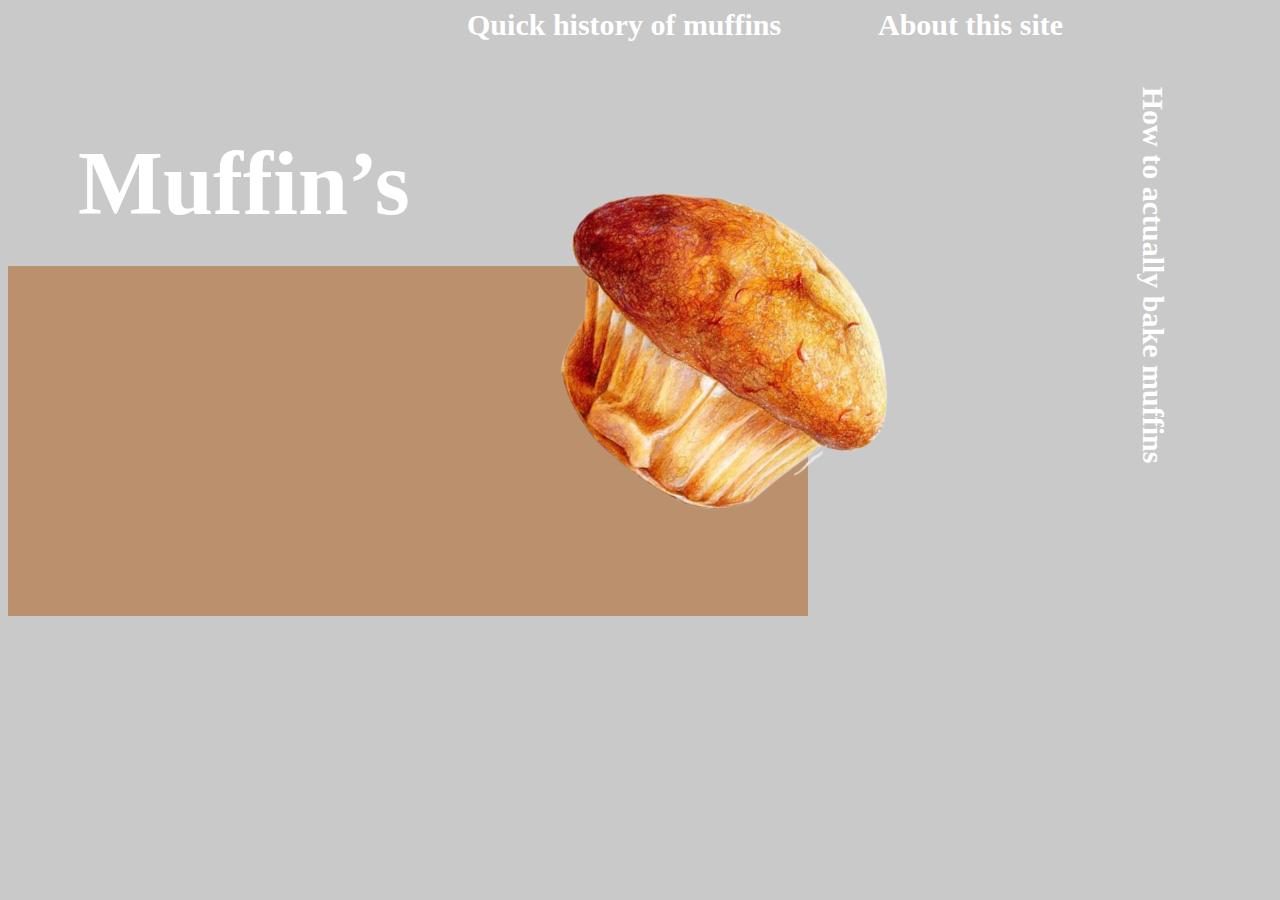
<file: index.html>
<!DOCTYPE html>
<html lang="en">
<head>
    <meta charset="UTF-8">
    <meta name="viewport" content="width=device-width, initial-scale=1.0">
    <link rel="stylesheet" href="Firstpage.css">
    <title>Muffin’s</title>
</head>
<body>
    <nav>
        <a href="Aboutthissite.html" class="link-about">About this site</a>
        <a href="history.html" class="link-history" style="right:20px ;">Quick history of muffins</a>
        <a href="cooking.html" class="link-rotate">How to actually bake muffins</a>
    </nav>

    <h1>Muffin’s</h1>

    <div style="position: relative;">
        <img src="Firstpagebild.png" class="background-image" alt="Hintergrundbild" style="position: absolute;">
        <img src="Muffin.png" class="muffin-image" alt="Muffin" style="position: absolute;">
    </div>
</body>
</html>
</file>
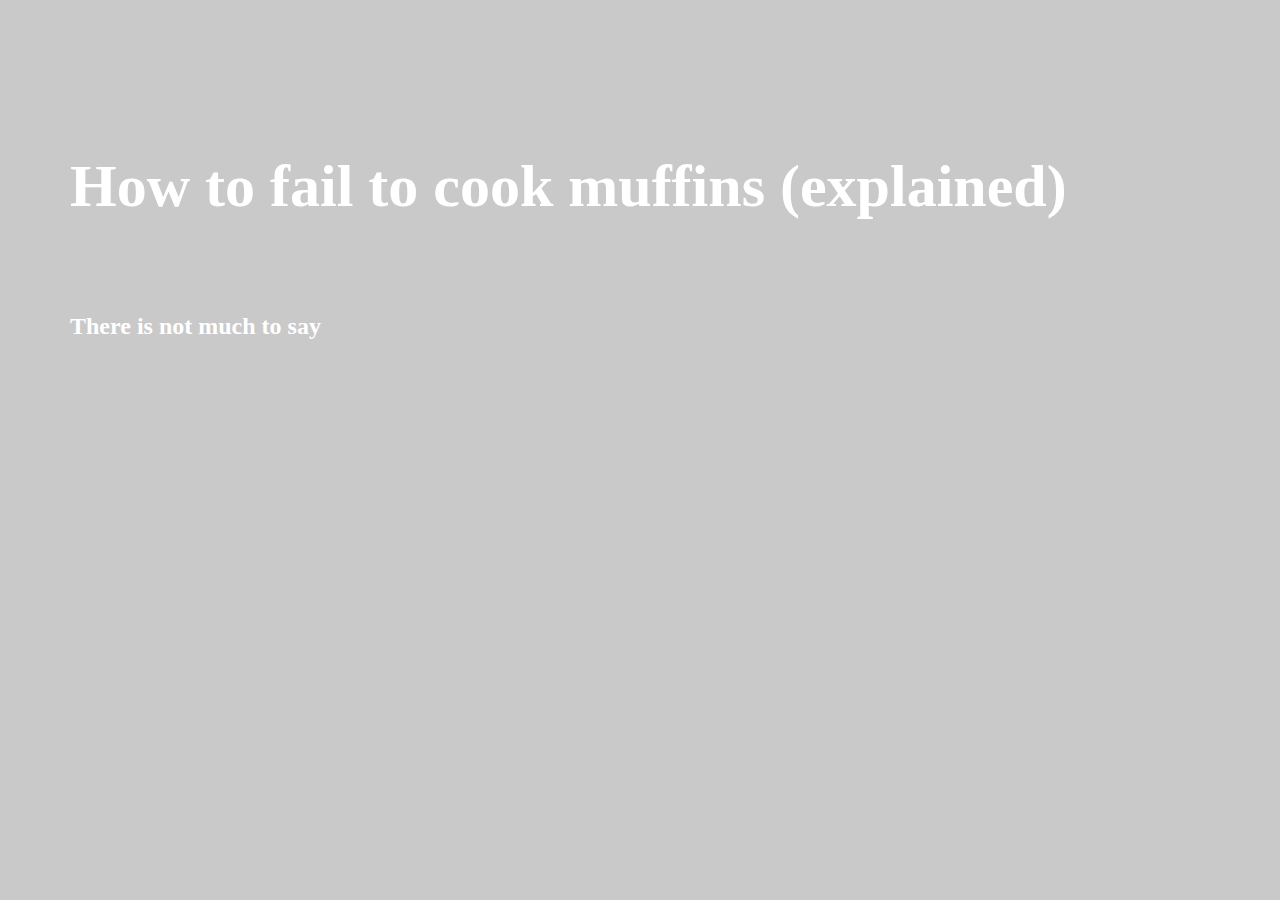
<file: Aboutthissite.html>
<!DOCTYPE html>
<html lang="en">

<head>
    <meta charset="UTF-8">
    <meta name="viewport" content="width=device-width, initial-scale=1.0">
    <title>Cooking</title>
    <link href="https://cdn.jsdelivr.net/npm/bootstrap@5.3.0-alpha3/dist/css/bootstrap.min.css" rel="stylesheet">
    <style>
        body {
            background-color: rgb(202, 201, 201);
        }

       

        .block img {
            max-width: 100%;
            height: auto;
            border-radius: 8px;
            width: 450PX;
            padding: 20px;
            margin: 20px 0;
        }


        h1{
            color: rgba(255, 255, 255, 1);
    font-family: "Playfair Display", serif;
    font-weight: 600;
    font-size: 60px;
    position: relative;
    top: 30px;
    left: 70px;
    margin-top: 120px;

        }


        h2{

            color: rgba(255, 255, 255, 1);
    font-family: "Playfair Display", serif;
    font-weight: 600;
    font-size: 24px;
    position: relative;
   top: 40px;
    left: 70px;
width: 1100px;
height: auto;
margin-bottom: 90px;
        }
    </style>
</head>



    

<body>
    <h1  style="margin-bottom: 80px;">How to fail to cook muffins (explained)</h1>
    <h2>There is not much to say</h2>
</body>

</html>
</file>
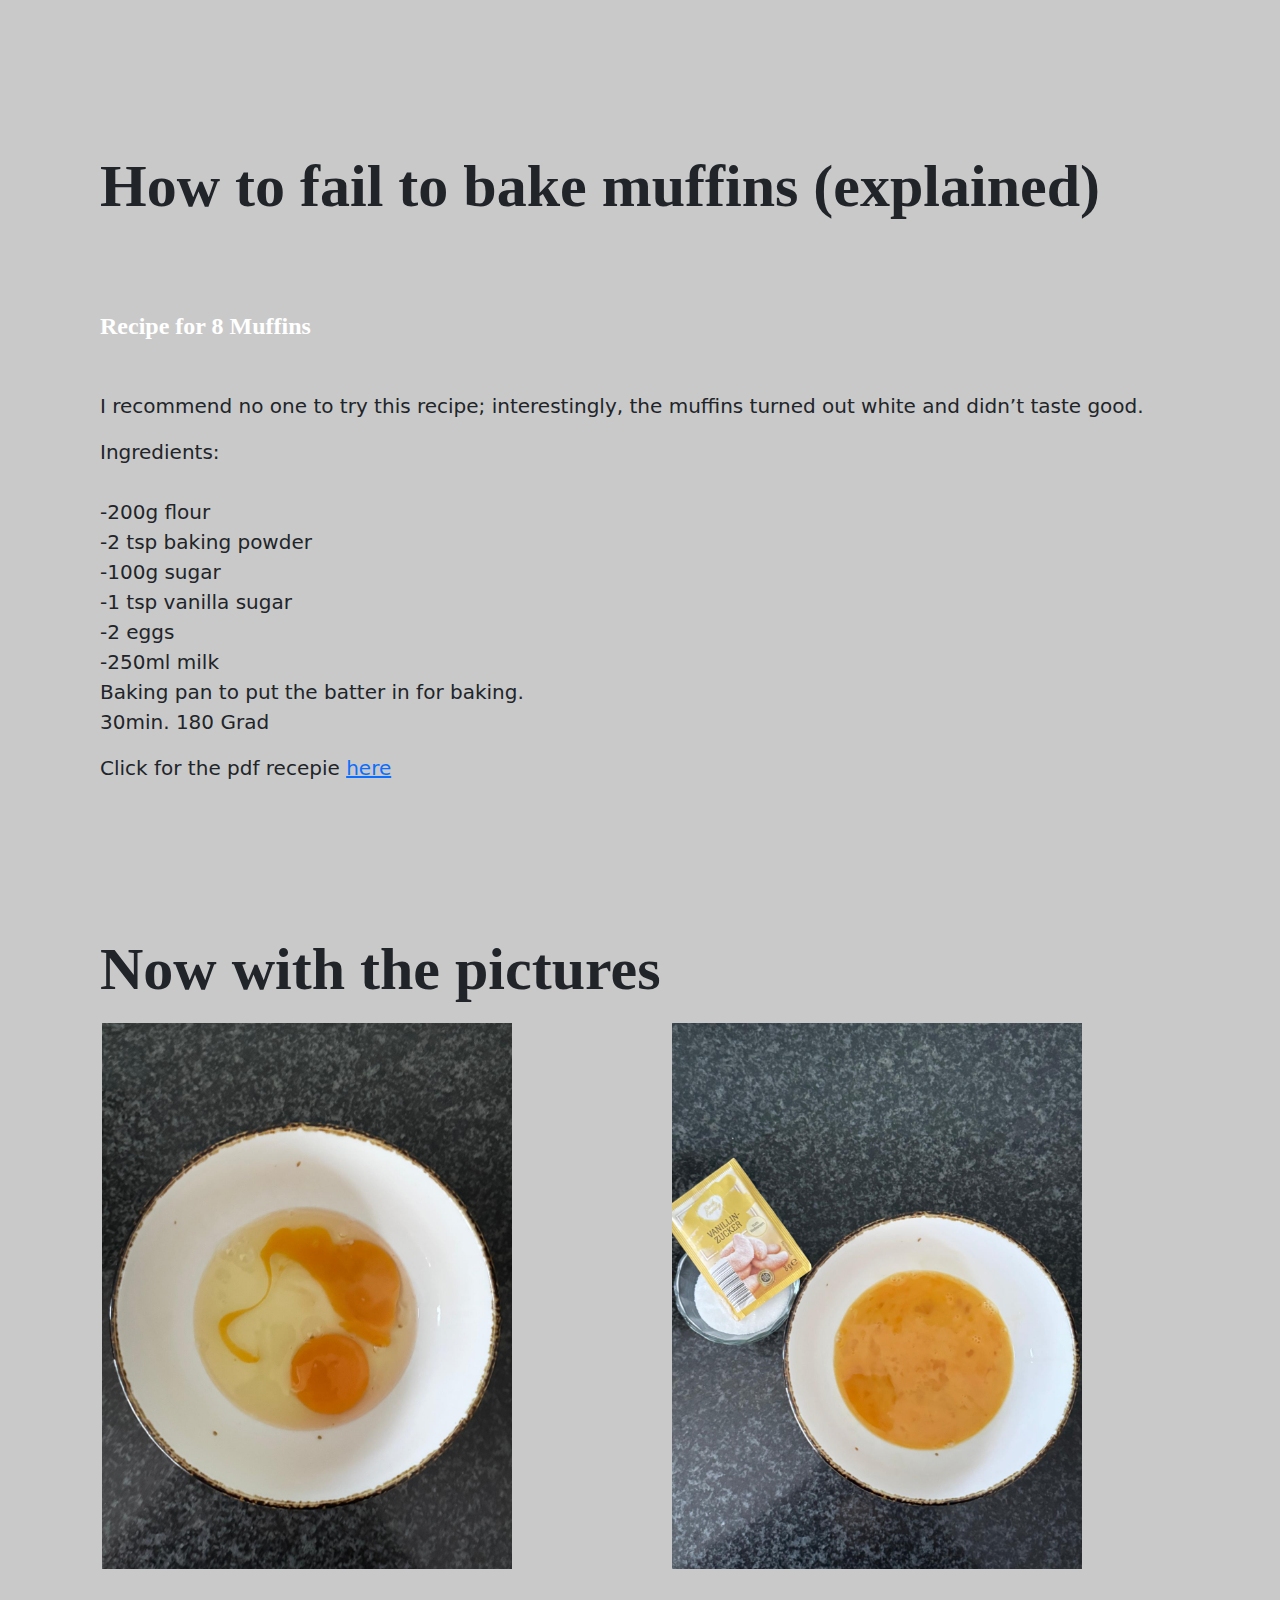
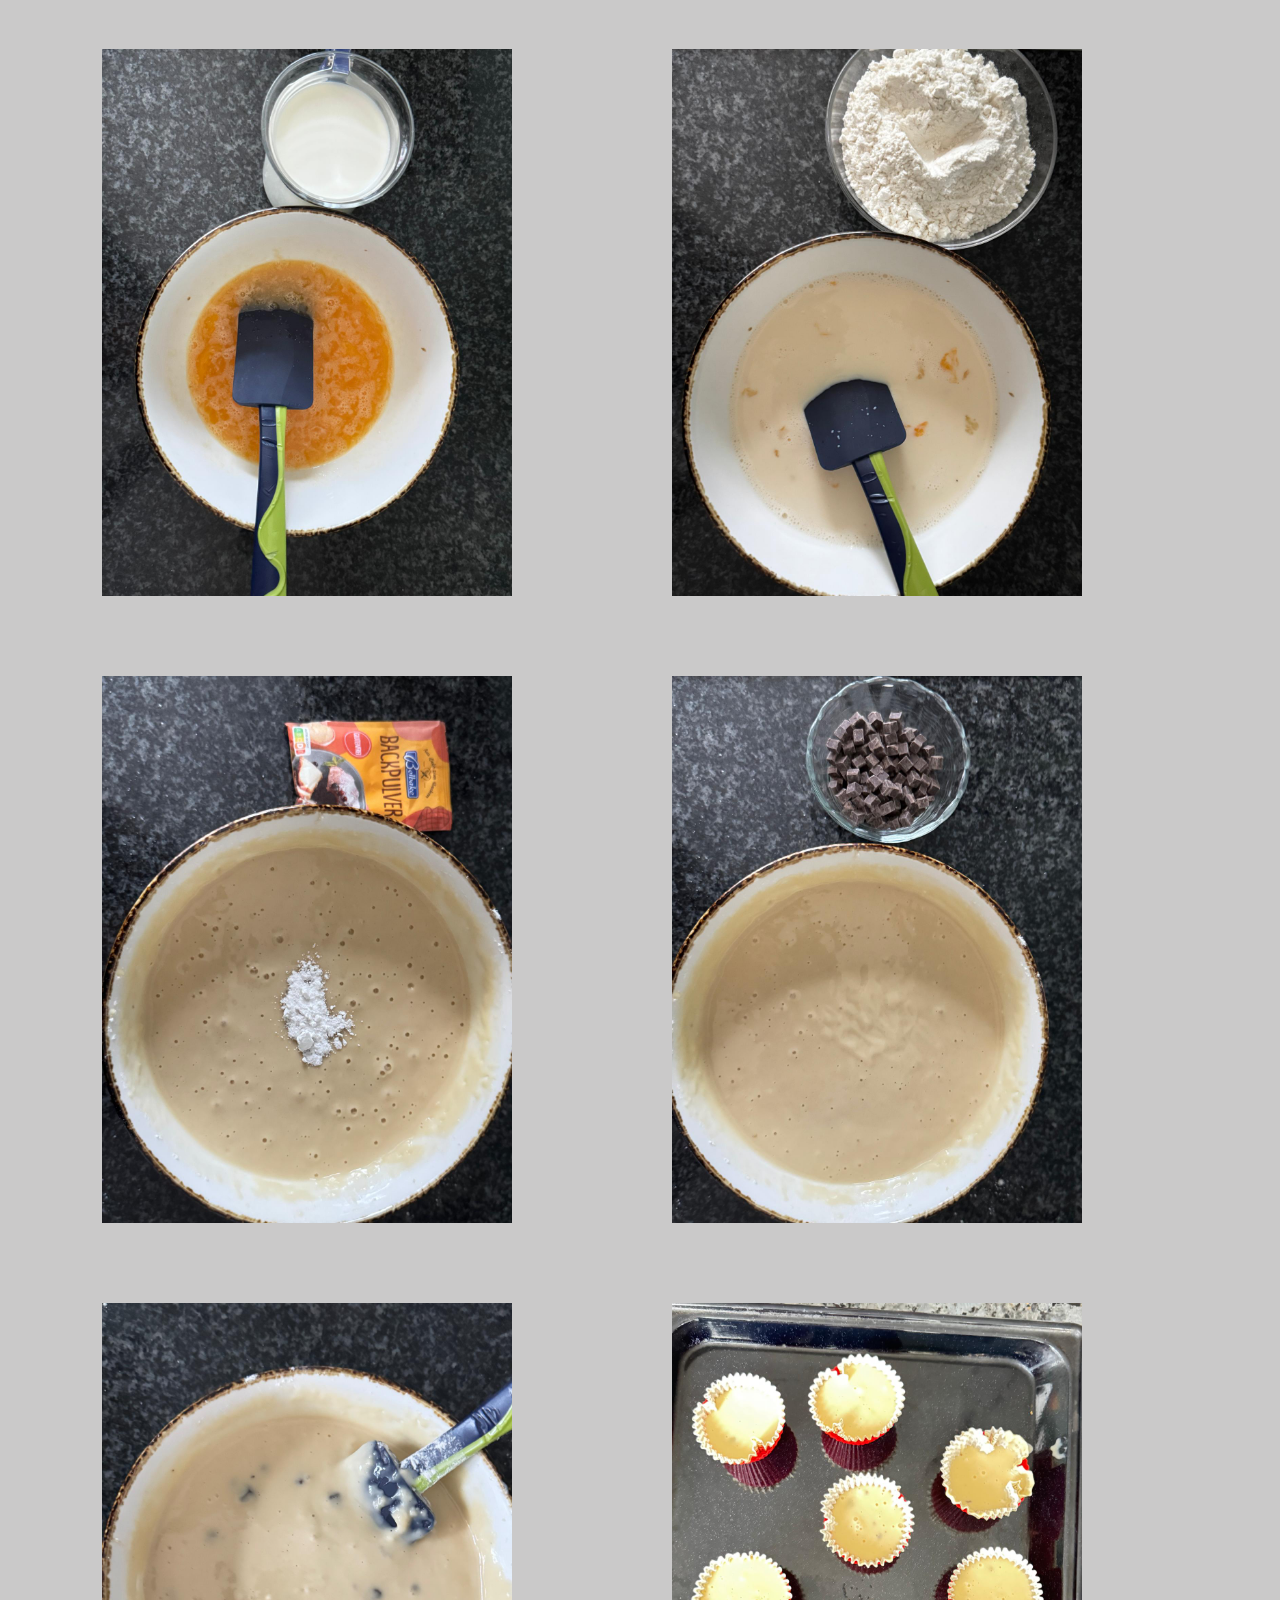
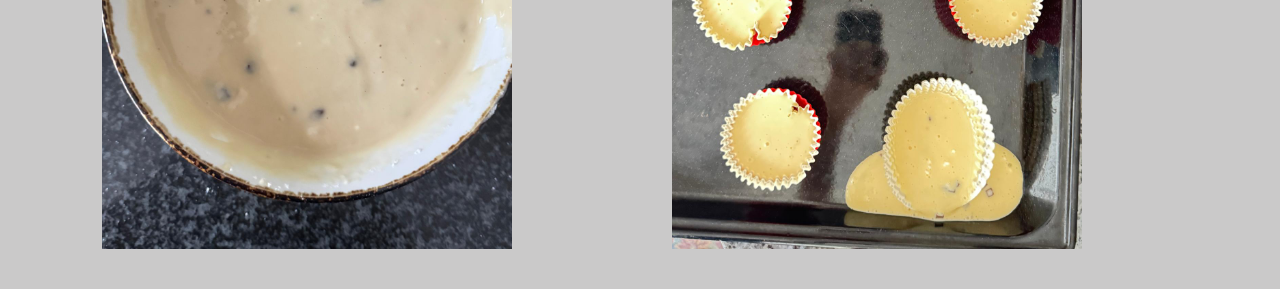
<file: cooking.html>
<!DOCTYPE html>
<html lang="en">

<head>
    <meta charset="UTF-8">
    <meta name="viewport" content="width=device-width, initial-scale=1.0">
    <title>Cooking</title>
    <link href="https://cdn.jsdelivr.net/npm/bootstrap@5.3.0-alpha3/dist/css/bootstrap.min.css" rel="stylesheet">
    <style>
        body {
            background-color: rgb(202, 201, 201);
        }

       

        .block img {
            max-width: 100%;
            height: auto;
            border-radius: 8px;
            width: 450PX;
            padding: 20px;
            margin: 20px 0;
          
        }

        @keyframes neonColors {
    0% {
        filter: hue-rotate(8deg) saturate(2);
    }
    25% {
        filter: hue-rotate(83deg) saturate(3) brightness(1.9);
    }
    50% {
        filter: hue-rotate(89deg) saturate(2.2) brightness(1.1);
    }
    75% {
        filter: hue-rotate(1460deg) saturate(3.5) brightness(1.3);
    }
    100% {
        filter: hue-rotate(20deg) saturate(2);
    }
}


        h1{
            
    font-family: "Playfair Display", serif;
    font-weight: 600;
    font-size: 60px;
    position: relative;
    top: 30px;
    margin-left: 100px;
    margin-top: 120px;
    animation: neonColors 3s infinite alternate;

        }


        h2{

            color: rgba(255, 255, 255, 1);
    font-family: "Playfair Display", serif;
    font-weight: 600;
    font-size: 24px;
    position: relative;
   top: 40px;
   margin-left: 100px;
width: 1100px;
height: auto;
margin-bottom: 90px;

        }


    p{
font-size: 20px;
margin-left: 100px;

    }
    </style>
</head>

<h1  style="margin-bottom: 80px;">How to fail to bake muffins (explained)</h1>
<h2>Recipe for 8 Muffins </h2>
   <p> I recommend no one to try this recipe; interestingly, the muffins turned out white and didn’t taste good. </p>
   <p>
    Ingredients: <br>
    <br>
    -200g flour
    <br>
    -2 tsp baking powder
    <br>
    -100g sugar
    <br>
    -1 tsp vanilla sugar
    <br>
    -2 eggs
    <br>
    -250ml milk
    <br>
    Baking pan to put the batter in for baking.
    <br>
    30min. 180 Grad</p>

    <p>Click for the pdf recepie <a href="Recepie.pdf" target="_blank">here</a>

      <h1>Now with the pictures</h1>

<body>
    <div class="container">
        <div class="row">
            <div class="col-md-6">
                <div class="block">
                    <img src="IMG-20241218-WA0009.jpg" alt="Image 1">
                </div>
            </div>
            <div class="col-md-6">
                <div class="block">
                    <img src="IMG-20241218-WA0007.jpg" alt="Image 2">
                </div>
            </div>
        </div>

        <div class="row">
            <div class="col-md-6">
                <div class="block">
                    <img src="IMG-20241218-WA0006.jpg" alt="Image 3">
                </div>
            </div>
            <div class="col-md-6">
                <div class="block">
                    <img src="IMG-20241218-WA0010.jpg" alt="Image 4">
                </div>
            </div>
        </div>

        <div class="row">
            <div class="col-md-6">
                <div class="block">
                    <img src="IMG-20241218-WA0008.jpg" alt="Image 5">
                </div>
            </div>
            <div class="col-md-6">
                <div class="block">
                    <img src="IMG-20241218-WA0012.jpg" alt="Image 6">
                </div>
            </div>
        </div>

        <div class="row">
            <div class="col-md-6">
                <div class="block">
                    <img src="IMG-20241218-WA0013.jpg " alt="Image 7">
                </div>
            </div>
            <div class="col-md-6">
                <div class="block">
                    <img src="IMG-20241218-WA0011.jpg " alt="Image 8">
                </div>
            </div>
        </div>


    <!-- Bootstrap JS -->
    <script src="https://cdn.jsdelivr.net/npm/bootstrap@5.3.0-alpha3/dist/js/bootstrap.bundle.min.js"></script>
</body>

</html>
</file>
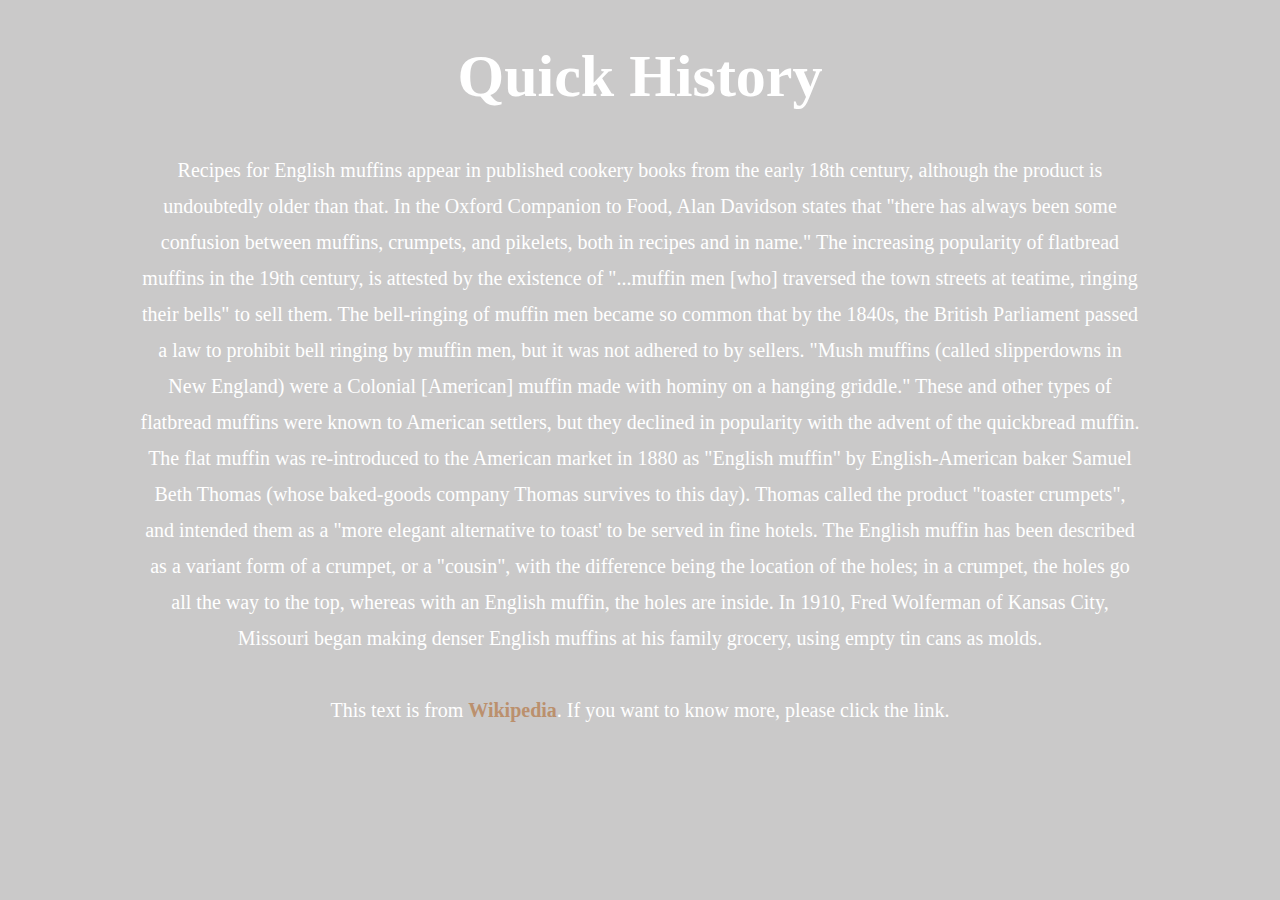
<file: history.html>
<!DOCTYPE html>
<html lang="en">

<head>
    <meta charset="UTF-8">
    <meta name="viewport" content="width=device-width, initial-scale=1.0">
    <title>Cooking</title>
    <link href="https://cdn.jsdelivr.net/npm/bootstrap@5.3.0-alpha3/dist/css/bootstrap.min.css" rel="stylesheet">
    <style>
        body {
            background-color: rgb(202, 201, 201);
            font-family: "Playfair Display", serif;
            color: #6D6D5C;
        }

        h1 {
            color: rgba(255, 255, 255, 1);
            font-weight: 600;
            font-size: 60px;
            margin: 40px 0;
            text-align: center;
        }

        h2 {
            color: rgba(255, 255, 255, 1);
            font-weight: 400;
            font-size: 20px;
            text-align: center;
            line-height: 1.8;
            margin: 20px auto;
            width: 90%;
        }

        a {
            color: #BB906D;
            text-decoration: none;
            font-weight: bold;
        }

        a:hover {
            color: #A87C59;
        }
    </style>
</head>

<body>
    <h1>Quick History</h1>
    <div class="container">
        <h2>
            Recipes for English muffins appear in published cookery books from the early 18th century, although the product is undoubtedly older than that. In the Oxford Companion to Food, Alan Davidson states that "there has always been some confusion between muffins, crumpets, and pikelets, both in recipes and in name." The increasing popularity of flatbread muffins in the 19th century, is attested by the existence of "...muffin men [who] traversed the town streets at teatime, ringing their bells" to sell them. The bell-ringing of muffin men became so common that by the 1840s, the British Parliament passed a law to prohibit bell ringing by muffin men, but it was not adhered to by sellers.

"Mush muffins (called slipperdowns in New England) were a Colonial [American] muffin made with hominy on a hanging griddle." These and other types of flatbread muffins were known to American settlers, but they declined in popularity with the advent of the quickbread muffin. The flat muffin was re-introduced to the American market in 1880 as "English muffin" by English-American baker Samuel Beth Thomas (whose baked-goods company Thomas survives to this day). Thomas called the product "toaster crumpets", and intended them as a "more elegant alternative to toast' to be served in fine hotels. The English muffin has been described as a variant form of a crumpet, or a "cousin", with the difference being the location of the holes; in a crumpet, the holes go all the way to the top, whereas with an English muffin, the holes are inside. In 1910, Fred Wolferman of Kansas City, Missouri began making denser English muffins at his family grocery, using empty tin cans as molds.
            <br><br>
            This text is from <a href="https://en.wikipedia.org/wiki/Muffin#History_2" target="_blank">Wikipedia</a>. If you want to know more, please click the link.
        </h2>
    </div>
</body>

</html>
</file>
<file: Firstpage.css>
body {
    background-color: rgb(202, 201, 201);
}

h1 {
    color: rgba(255, 255, 255, 1);
    font-family: "Playfair Display", serif;
    font-weight: 600;
    font-size: 90px;
    position: relative;
    top: 30px;
    left: 70px;
}

.background-image {
    width: 800px;
    height: 350px;
    position: fixed;
}

.muffin-image {
    position: absolute;
    height: 350px;
    width: auto;
    transform: rotate(35deg);
    top: -100px;
    left: 500px;
    animation: neonColors 3s infinite alternate;
}

a {
    color: rgba(255, 255, 255, 1);
    text-decoration: none;
    font-family: "Playfair Display", serif;
    font-weight: 600;
    font-size: 30px;
    position: relative;
    left: 20px;
    transition: color 0.3s ease;
}

a:hover {
    color: #BB906D;
}

.link-about {
    position: relative;
    left: 870px;
}

.link-history {
    position: relative;
    left: 270px;
}

.link-rotate {
    transform: rotate(90deg);
    display: inline-block;
    position: relative;
    top: 250px;
    left: 450px;
    white-space: nowrap;
}
@keyframes neonColors {
    0% {
        filter: hue-rotate(2deg) saturate(5);
    }
    25% {
        filter: hue-rotate(13deg) saturate(0.3) brightness(1.9);
    }
    50% {
        filter: hue-rotate(239deg) saturate(13.2) brightness(1.1);
    }
    75% {
        filter: hue-rotate(1460deg) saturate(3.5) brightness(10.3);
    }
    100% {
        filter: hue-rotate(29deg) saturate(21);
    }
}
</file>
